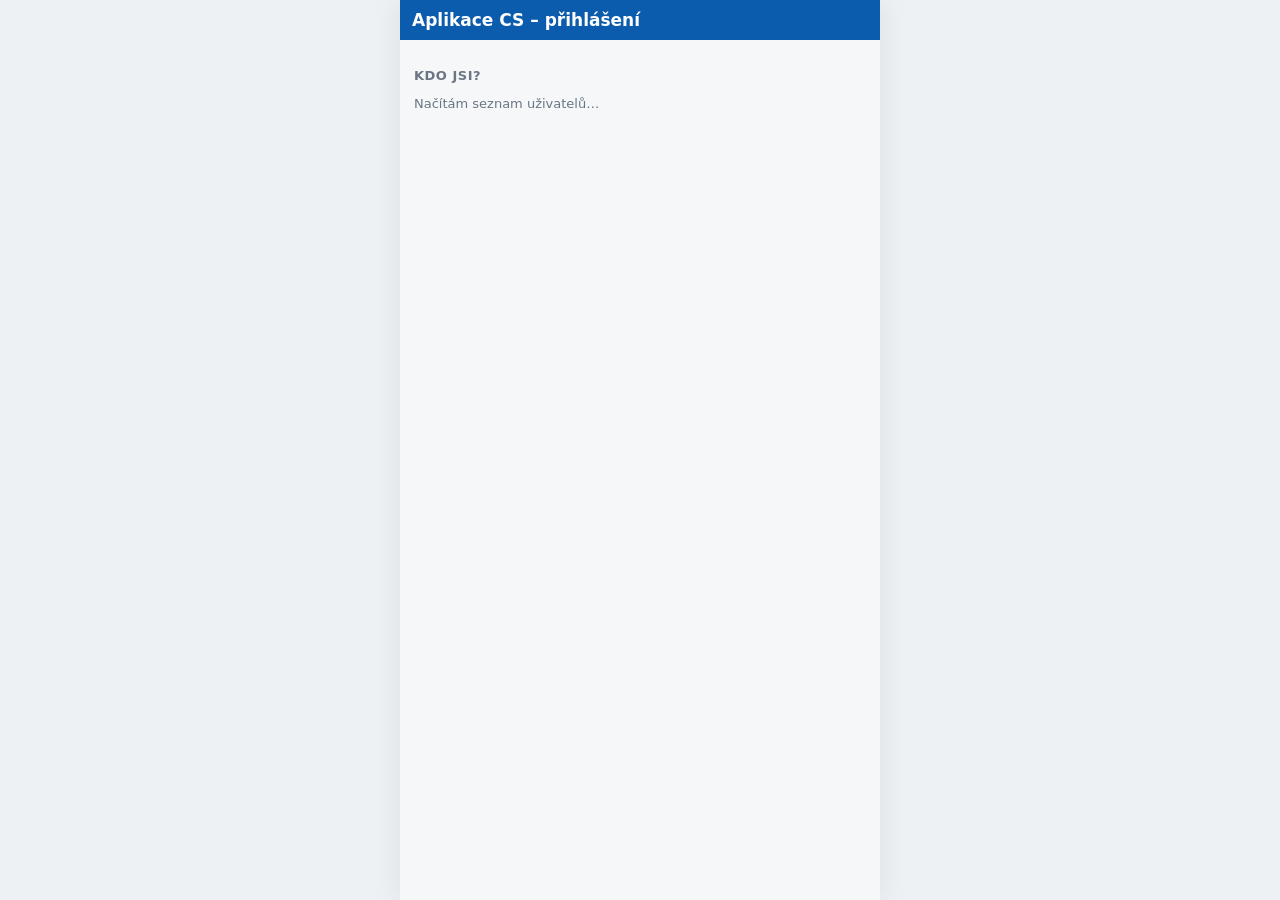
<file: web/index.html>
<!doctype html>
<html lang="cs">
<head>
<meta charset="utf-8">
<meta name="viewport" content="width=device-width, initial-scale=1, viewport-fit=cover">
<meta name="theme-color" content="#0b5cad">
<title>Aplikace CS</title>
<link rel="manifest" href="manifest.webmanifest">
<link rel="icon" type="image/png" href="ikony/ikona-192.png">
<link rel="apple-touch-icon" href="ikony/ikona-192.png">
<link rel="stylesheet" href="css/app.css">
<script type="module" src="js/app.js"></script>
</head>
<body>
<div id="app" class="app"><p class="nacitani">Načítám…</p></div>
<!-- Skenovací pole je jedno a trvalé – obrazovky ho jen zobrazují a mění popisek (skener zůstává navázaný na pole). -->
<div id="skener" class="skener" hidden>
  <div class="skener-stav"><span class="skener-text">Pole není aktivní – klepni sem</span></div>
  <label for="sken" class="skener-popisek"></label>
  <div class="scan-radek">
    <input id="sken" autocomplete="off" autocapitalize="off" autocorrect="off" spellcheck="false" enterkeyhint="go">
    <button type="button" class="scan-btn scan-ok" data-ok aria-label="Potvrdit napsaný kód">OK</button>
    <button type="button" class="scan-btn" data-klavesnice aria-label="Napsat kód ručně">⌨</button>
    <button type="button" class="scan-btn" data-kamera aria-label="Skenovat kamerou">📷</button>
  </div>
</div>
<div id="toast" class="toast" role="status" aria-live="polite"></div>
<noscript>Aplikace potřebuje zapnutý JavaScript.</noscript>
</body>
</html>
</file>
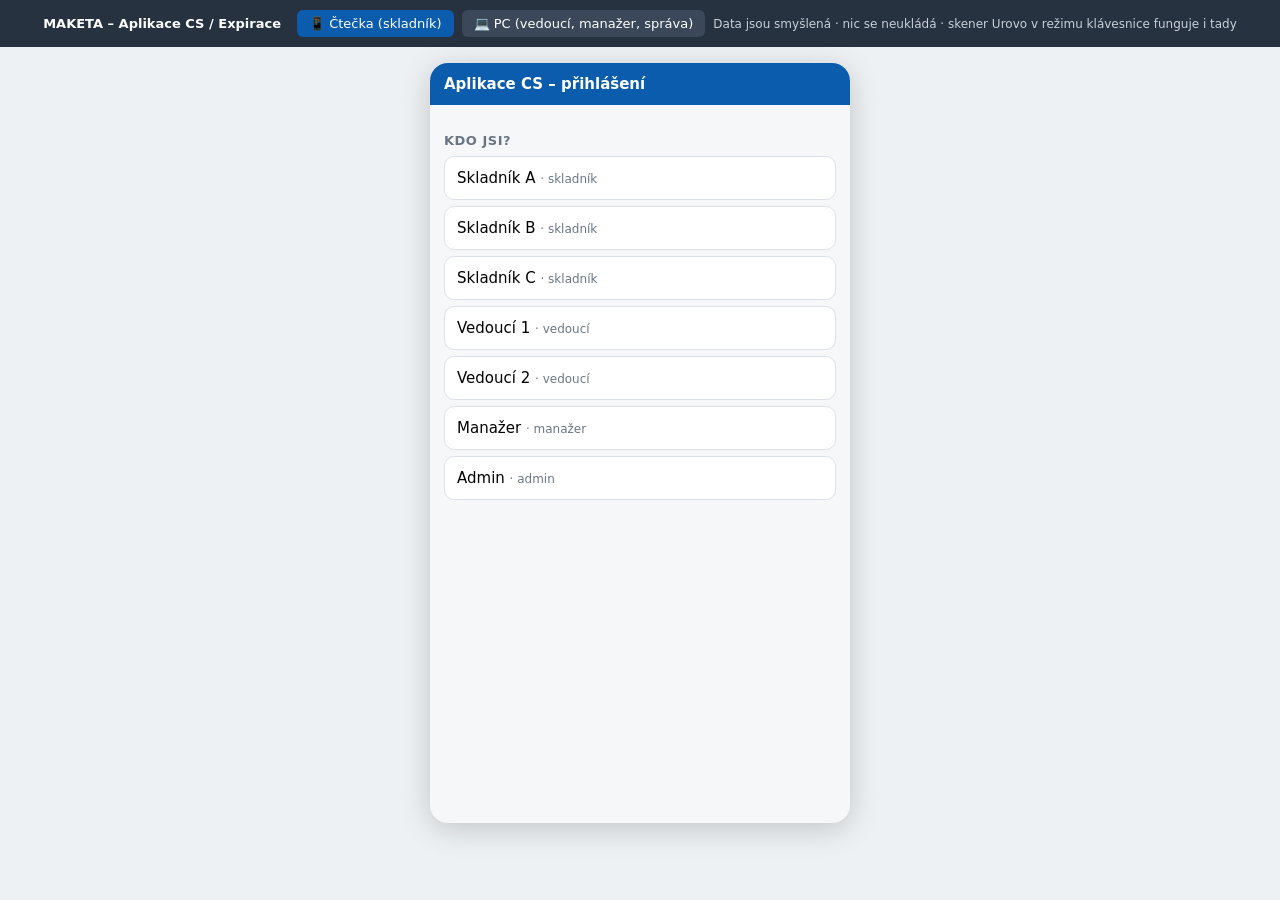
<file: docs/maketa.html>
<!doctype html>
<html lang="cs">
<head>
<meta charset="utf-8">
<meta name="viewport" content="width=device-width, initial-scale=1">
<title>Aplikace CS – maketa Expirace</title>
<style>
:root{--bg:#eef1f4;--card:#fff;--ink:#1d2430;--mut:#6b7684;--line:#dde2e8;--pri:#0b5cad;--pri2:#e6f0fa;
--red:#d63a3a;--redb:#fde8e8;--yel:#c98a00;--yelb:#fff4d6;--grn:#2e8b47;--grnb:#e3f4e8;--gry:#8a94a0;--gryb:#eceff2}
*{box-sizing:border-box}
body{margin:0;font-family:system-ui,-apple-system,"Segoe UI",Roboto,sans-serif;background:var(--bg);color:var(--ink);font-size:15px}
button{font:inherit;cursor:pointer}
input,select,textarea{font:inherit}
.topbar{display:flex;gap:8px;align-items:center;justify-content:center;flex-wrap:wrap;padding:10px 16px;background:#263240;color:#fff;font-size:13px}
.topbar b{margin-right:8px}
.topbar button{background:#3a4859;color:#fff;border:0;border-radius:6px;padding:6px 12px}
.topbar button.on{background:var(--pri)}
.note{font-size:12px;color:#c8d0da}
/* phone */
.phone{max-width:420px;margin:16px auto;background:#f6f7f9;border-radius:18px;box-shadow:0 6px 30px rgba(0,0,0,.18);overflow:hidden;min-height:760px;display:flex;flex-direction:column;position:relative}
@media (max-width:500px){.phone{margin:0;border-radius:0;box-shadow:none;min-height:100vh}}
.ph-head{background:var(--pri);color:#fff;padding:12px 14px;display:flex;align-items:center;gap:10px}
.ph-head .t{font-weight:600;flex:1}
.ph-head button{background:rgba(255,255,255,.15);border:0;color:#fff;border-radius:8px;padding:6px 10px}
.ph-body{padding:14px;flex:1;overflow:auto}
.seg{display:flex;background:#fff;border:1px solid var(--line);border-radius:10px;overflow:hidden;margin-bottom:14px}
.seg button{flex:1;border:0;background:none;padding:10px;font-weight:600;color:var(--mut)}
.seg button.on{background:var(--pri);color:#fff}
.tile{display:flex;align-items:center;gap:12px;background:#fff;border:1px solid var(--line);border-radius:14px;padding:16px;margin-bottom:10px;width:100%;text-align:left}
.tile .ic{font-size:26px;width:40px;text-align:center}
.tile .tt{font-weight:600;font-size:16px}
.tile .ss{color:var(--mut);font-size:13px}
.badge{display:inline-block;min-width:22px;padding:2px 8px;border-radius:12px;background:var(--red);color:#fff;font-size:12px;font-weight:700;margin-left:auto}
.btn{border:0;border-radius:10px;padding:12px 14px;font-weight:600;background:var(--pri);color:#fff}
.btn.sec{background:#fff;color:var(--pri);border:1px solid var(--pri)}
.btn.gry{background:var(--gryb);color:var(--ink)}
.btn.red{background:var(--red)}
.btn.grn{background:var(--grn)}
.btn.block{width:100%}
.row{display:flex;gap:8px}
.row>*{flex:1}
.scan{background:#fff;border:2px dashed var(--pri);border-radius:12px;padding:12px;margin-bottom:12px}
.scan label{font-size:12px;color:var(--mut);display:block;margin-bottom:4px}
.scan input{width:100%;padding:12px;border:1px solid var(--line);border-radius:8px;font-size:18px;letter-spacing:.5px}
.chips{display:flex;flex-wrap:wrap;gap:6px;margin-top:8px}
.chip{border:1px solid var(--line);background:#fff;border-radius:16px;padding:5px 10px;font-size:12px}
.chip.on{background:var(--pri);color:#fff;border-color:var(--pri)}
.loc{font-size:22px;font-weight:700;letter-spacing:.5px}
.rec{background:#fff;border:1px solid var(--line);border-left:6px solid var(--gry);border-radius:10px;padding:10px 12px;margin-bottom:8px}
.rec.r{border-left-color:var(--red)}.rec.y{border-left-color:var(--yel)}.rec.g{border-left-color:var(--grn)}.rec.x{border-left-color:#5a0000}
.rec .nm{font-weight:600}
.rec .mt{font-size:12px;color:var(--mut);margin-top:2px}
.rec .acts{display:flex;gap:6px;margin-top:8px}
.rec .acts button{flex:1;border:1px solid var(--line);background:#fff;border-radius:8px;padding:9px 4px;font-weight:600;font-size:14px}
.rec .acts .ok.sel{background:var(--grn);color:#fff;border-color:var(--grn)}
.rec .acts .no.sel{background:var(--red);color:#fff;border-color:var(--red)}
.rec .acts .ed.sel{background:var(--yel);color:#fff;border-color:var(--yel)}
.pill{display:inline-block;font-size:11px;font-weight:700;border-radius:10px;padding:2px 8px}
.pill.r{background:var(--redb);color:var(--red)}.pill.y{background:var(--yelb);color:var(--yel)}.pill.g{background:var(--grnb);color:var(--grn)}.pill.x{background:#5a0000;color:#fff}.pill.k{background:var(--gryb);color:var(--ink)}
.h{font-size:13px;font-weight:700;color:var(--mut);text-transform:uppercase;letter-spacing:.5px;margin:14px 0 8px}
.field{margin-bottom:10px}
.field label{display:block;font-size:12px;color:var(--mut);margin-bottom:4px}
.field input,.field select,.field textarea{width:100%;padding:10px;border:1px solid var(--line);border-radius:8px;background:#fff}
.big{font-size:26px!important;text-align:center;letter-spacing:3px}
.foot{padding:12px 14px;background:#fff;border-top:1px solid var(--line);display:flex;gap:8px}
.foot>*{flex:1}
.toast{position:fixed;left:50%;bottom:24px;transform:translateX(-50%);background:#1d2430;color:#fff;padding:10px 16px;border-radius:10px;font-size:14px;opacity:0;transition:.25s;pointer-events:none;z-index:99;max-width:90vw}
.toast.on{opacity:1}
.modal{position:absolute;inset:0;background:rgba(0,0,0,.45);display:flex;align-items:flex-end;z-index:50}
.modal .box{background:#fff;width:100%;border-radius:16px 16px 0 0;padding:16px}
.pinpad{display:grid;grid-template-columns:repeat(3,1fr);gap:8px;margin-top:10px}
.pinpad button{padding:16px;font-size:22px;border:1px solid var(--line);background:#fff;border-radius:10px}
.dots{display:flex;justify-content:center;gap:12px;margin:12px 0}
.dots span{width:14px;height:14px;border-radius:50%;border:2px solid var(--pri)}
.dots span.f{background:var(--pri)}
.users button{display:block;width:100%;text-align:left;padding:12px;border:1px solid var(--line);border-radius:10px;background:#fff;margin-bottom:6px}
.users button.on{border-color:var(--pri);background:var(--pri2)}
.task{background:#fff;border:1px solid var(--line);border-radius:10px;padding:12px;margin-bottom:8px}
.task.done{opacity:.55}
.prog{height:6px;background:var(--gryb);border-radius:4px;overflow:hidden;margin-top:8px}
.prog i{display:block;height:100%;background:var(--grn)}
/* PC */
.pc{display:flex;min-height:calc(100vh - 44px)}
.side{width:210px;background:#1f2a36;color:#cfd7e0;padding:14px 0;flex-shrink:0}
.side .lg{font-weight:700;color:#fff;padding:0 16px 14px}
.side button{display:block;width:100%;text-align:left;background:none;border:0;color:inherit;padding:10px 16px}
.side button.on{background:#2f3d4d;color:#fff;border-left:3px solid #5aa8ff}
.main{flex:1;padding:20px 24px;overflow:auto;min-width:0}
.main h1{font-size:20px;margin:0 0 4px}
.sub{color:var(--mut);font-size:13px;margin-bottom:16px}
.kpis{display:grid;grid-template-columns:repeat(auto-fit,minmax(150px,1fr));gap:10px;margin-bottom:16px}
.kpi{background:#fff;border:1px solid var(--line);border-radius:12px;padding:12px 14px}
.kpi .v{font-size:26px;font-weight:700}
.kpi .l{font-size:12px;color:var(--mut)}
.panel{background:#fff;border:1px solid var(--line);border-radius:12px;padding:14px 16px;margin-bottom:14px}
.panel h2{font-size:15px;margin:0 0 10px}
.grid2{display:grid;grid-template-columns:1fr 1fr;gap:14px}
@media (max-width:900px){.grid2{grid-template-columns:1fr}.side{width:150px}}
table{border-collapse:collapse;width:100%;font-size:13px}
th,td{padding:7px 8px;border-bottom:1px solid var(--line);text-align:left;white-space:nowrap}
th{color:var(--mut);font-weight:600;font-size:12px;background:#fafbfc}
.tblw{overflow-x:auto}
.heat{display:grid;gap:3px}
.heat .c{height:22px;border-radius:3px;font-size:9px;color:#fff;display:flex;align-items:center;justify-content:center}
.lgd{display:flex;gap:12px;font-size:12px;color:var(--mut);margin-top:8px;flex-wrap:wrap}
.lgd i{display:inline-block;width:12px;height:12px;border-radius:3px;margin-right:4px;vertical-align:-2px}
.tabs{display:flex;gap:6px;margin-bottom:12px;flex-wrap:wrap}
.hint{font-size:12px;color:var(--mut)}
</style>
</head>
<body>
<div class="topbar">
  <b>MAKETA – Aplikace CS / Expirace</b>
  <button id="mPhone" class="on" onclick="setMode('phone')">📱 Čtečka (skladník)</button>
  <button id="mPc" onclick="setMode('pc')">💻 PC (vedoucí, manažer, správa)</button>
  <span class="note">Data jsou smyšlená · nic se neukládá · skener Urovo v režimu klávesnice funguje i tady</span>
</div>
<div id="app"></div>
<div class="toast" id="toast"></div>

<script>
/* ============ DATA (smyšlená) ============ */
const TODAY = new Date(2026,9,29);
const PODNIKY = {S:{nazev:'Stachema',red:180,yel:360,cil:60}, D:{nazev:'Stavebniny DEK',red:90,yel:180,cil:null}};
const USERS = [
  {jm:'Skladník A',role:'skladník'},{jm:'Skladník B',role:'skladník'},{jm:'Skladník C',role:'skladník'},
  {jm:'Vedoucí 1',role:'vedoucí'},{jm:'Vedoucí 2',role:'vedoucí'},{jm:'Manažer',role:'manažer'},{jm:'Admin',role:'admin'}];
const ITEMS = {
 S:[{ean:'8595039311248',cp:'5151016460',n:'Lignofix EMAIL – oranžová 4,5 l'},
    {ean:'8590738424060',cp:'5151015830',n:'EXIN WASH&CLEAN, báze C, 6 kg'},
    {ean:'8594024090939',cp:'1111011290',n:'Nestékavý tmel Eprosin T 30, set 415 g'},
    {ean:'8594024090502',cp:'1143020220',n:'NX500 Vrchní nátěr, bílá, set 535 g'},
    {ean:'8590738400011',cp:'5151019750',n:'LN400 IMPRANAL PROFI dub, 5 l'},
    {ean:'8590738400028',cp:'5151017700',n:'FO800 Silikonová omítka, báze C, 2 mm, 25 kg'}],
 D:[{ean:'8594000111223',cp:'2210004410',n:'Penetrace hloubková 5 l'},
    {ean:'8594000111230',cp:'2210004420',n:'Lepidlo na obklady flexibilní 25 kg'},
    {ean:'8594000111247',cp:'2210004430',n:'Silikon sanitární bílý 310 ml'},
    {ean:'8594000111254',cp:'2210004440',n:'PU pěna montážní 750 ml'},
    {ean:'8594000111261',cp:'2210004450',n:'Hydroizolační stěrka 5 kg'}]};
const LOKACE = {S:['H2-P-37-1','H2-P-42-1','H2-P-45-1','H2-J-07-1','H2-J-07-2','H2-J-08-1'],
                D:['H1-A-12-2','H1-A-13-1','H1-B-04-3','P-03-14-1','P-03-15-2','P-05-02-1']};
let RID=100;
let RECS = [
 {id:1,p:'S',lok:'H2-P-37-1',ean:'8595039311248',exp:'11/28',ks:12,stav:'Na lokaci',over:'2026-10-01',kdo:'Skladník A'},
 {id:2,p:'S',lok:'H2-P-37-1',ean:'8595039311248',exp:'03/27',ks:4,stav:'Na lokaci',over:'2026-10-01',kdo:'Skladník A'},
 {id:3,p:'S',lok:'H2-P-37-1',ean:'8590738424060',exp:'01/27',ks:null,stav:'Na lokaci',over:'2026-09-12',kdo:'Skladník B'},
 {id:4,p:'S',lok:'H2-P-42-1',ean:'8590738400011',exp:'12/26',ks:3,stav:'Na lokaci',over:'2026-08-20',kdo:'Skladník A'},
 {id:5,p:'S',lok:'H2-P-45-1',ean:'8590738424060',exp:'01/29',ks:20,stav:'Na lokaci',over:'2026-07-03',kdo:'Skladník A'},
 {id:6,p:'S',lok:'H2-J-07-1',ean:'8590738400028',exp:'09/26',ks:2,stav:'Na lokaci',over:'2026-06-30',kdo:'Skladník B'},
 {id:7,p:'S',lok:'H2-J-07-2',ean:'8594024090502',exp:'06/27',ks:8,stav:'Na lokaci',over:'2026-10-20',kdo:'Skladník C'},
 {id:8,p:'S',lok:'H2-J-08-1',ean:'8590738400011',exp:'05/27',ks:6,stav:'Na lokaci',over:'2026-10-22',kdo:'Skladník A'},
 {id:9,p:'D',lok:'H1-A-12-2',ean:'8594000111223',exp:'01/27',ks:30,stav:'Na lokaci',over:'2026-10-15',kdo:'Skladník B'},
 {id:10,p:'D',lok:'H1-A-12-2',ean:'8594000111223',exp:'08/27',ks:40,stav:'Na lokaci',over:'2026-10-15',kdo:'Skladník B'},
 {id:11,p:'D',lok:'P-03-14-1',ean:'8594000111247',exp:'02/27',ks:48,stav:'Na lokaci',over:'2026-09-02',kdo:'Skladník C'},
 {id:12,p:'D',lok:'P-03-15-2',ean:'8594000111254',exp:'11/26',ks:12,stav:'Na lokaci',over:'2026-08-11',kdo:'Skladník C'},
 {id:13,p:'D',lok:'H1-B-04-3',ean:'8594000111261',exp:'10/26',ks:5,stav:'Na lokaci',over:'2026-07-19',kdo:'Skladník B'},
 {id:14,p:'D',lok:'H1-A-13-1',ean:'8594000111230',exp:'03/27',ks:25,stav:'Na lokaci',over:'2026-10-27',kdo:'Skladník A'}];
let TASKS = [
 {id:1,p:'S',typ:'ruční',od:'Vedoucí 1',komu:'Skladník A',txt:'Zkontroluj řadu H2-P (37–45)',lok:['H2-P-37-1','H2-P-42-1','H2-P-45-1'],done:[],term:'31. 10.'},
 {id:2,p:'S',typ:'plánovač',od:'Plánovač',komu:'kdokoliv',txt:'Červené pásmo – ověřit, že zboží je na lokaci',lok:['H2-J-07-1'],done:[],term:'dnes'},
 {id:3,p:'D',typ:'plánovač',od:'Plánovač',komu:'kdokoliv',txt:'Lokace nekontrolované déle než 60 dní',lok:['H1-B-04-3','P-03-15-2'],done:[],term:'tento týden'},
 {id:4,p:'D',typ:'ruční',od:'Vedoucí 2',komu:'Skladník A',txt:'Ověř penetraci – dvě expirace na jedné lokaci (FEFO)',lok:['H1-A-12-2'],done:[],term:'30. 10.'}];
let COUNT_TODAY = new Set(); // lokace započtené dnes přihlášenému

/* ============ POMOCNÉ ============ */
const $=s=>document.querySelector(s);
const item=(p,ean)=>ITEMS[p].find(i=>i.ean===ean);
function daysLeft(exp){const [m,r]=exp.split('/').map(Number);const end=new Date(2000+r,m,0);return Math.round((end-TODAY)/864e5);}
function band(p,exp){const d=daysLeft(exp),P=PODNIKY[p];if(d<0)return'x';if(d<=P.red)return'r';if(d<=P.yel)return'y';return'g';}
const BANDTXT={x:'Expirováno',r:'Expiruje brzy',y:'Pozor',g:'OK'};
function pill(p,exp){const b=band(p,exp);return `<span class="pill ${b}">${BANDTXT[b]} · ${daysLeft(exp)} d</span>`;}
function fmtD(s){const d=new Date(s);return d.getDate()+'. '+(d.getMonth()+1)+'.';}
function daysAgo(s){return Math.round((TODAY-new Date(s))/864e5);}
function toast(t){const el=$('#toast');el.textContent=t;el.classList.add('on');clearTimeout(el._t);el._t=setTimeout(()=>el.classList.remove('on'),2400);}
const isLoc=c=>/^[HP]\d?-/.test(c.toUpperCase());

/* ============ STAV ============ */
let mode='phone';
let S={screen:'login',user:null,pin:'',podnik:'S',lok:null,marks:{},taskId:null,filter:'r',newEan:null,editId:null,modal:null};
let PC={view:'prehled',podnik:'S'};
function setMode(m){mode=m;$('#mPhone').classList.toggle('on',m==='phone');$('#mPc').classList.toggle('on',m==='pc');render();}
function go(scr,extra){Object.assign(S,{screen:scr,modal:null},extra||{});render();}

/* ============ RENDER ČTEČKA ============ */
function render(){ if(mode==='pc')return renderPC(); $('#app').innerHTML=`<div class="phone">${phone()}</div>`; afterRender(); }
function head(t,back){return `<div class="ph-head">${back?`<button onclick="${back}">←</button>`:''}<div class="t">${t}</div>${S.user?`<button onclick="logout()">${S.user} ⎋</button>`:''}</div>`;}
function phone(){
 switch(S.screen){
 case 'login': return loginScr();
 case 'home': return homeScr();
 case 'scanLoc': return scanLocScr();
 case 'loc': return locScr();
 case 'add': return addScr();
 case 'edit': return editScr();
 case 'tasks': return tasksScr();
 case 'soon': return soonScr();
 }}
function loginScr(){
 return head('Aplikace CS – přihlášení')+`<div class="ph-body">
 <div class="h">Kdo jsi?</div>
 <div class="users">${USERS.map(u=>`<button class="${S.pickUser===u.jm?'on':''}" onclick="S.pickUser='${u.jm}';S.pin='';render()">${u.jm} <span class="hint">· ${u.role}</span></button>`).join('')}</div>
 ${S.pickUser?`<div class="h">PIN</div><div class="dots">${[0,1,2,3].map(i=>`<span class="${i<S.pin.length?'f':''}"></span>`).join('')}</div>
 <div class="pinpad">${[1,2,3,4,5,6,7,8,9,'⌫',0,'OK'].map(k=>`<button onclick="pinKey('${k}')">${k}</button>`).join('')}</div>
 <p class="hint">Maketa: platí jakýkoliv 4místný PIN. Přihlášení vydrží do konce směny.</p>`:''}
 </div>`;}
function pinKey(k){if(k==='⌫')S.pin=S.pin.slice(0,-1);else if(k==='OK'){if(S.pin.length===4){S.user=S.pickUser;go('home');return;}}else if(S.pin.length<4)S.pin+=k;
 if(S.pin.length===4&&k!=='OK'){S.user=S.pickUser;go('home');return;}render();}
function logout(){S.user=null;S.pickUser=null;S.pin='';go('login');}
function podSeg(){return `<div class="seg">${Object.keys(PODNIKY).map(k=>`<button class="${S.podnik===k?'on':''}" onclick="S.podnik='${k}';render()">${PODNIKY[k].nazev}</button>`).join('')}</div>`;}
function myTasks(){return TASKS.filter(t=>t.p===S.podnik&&(t.komu===S.user||t.komu==='kdokoliv')&&t.done.length<t.lok.length);}
function homeScr(){
 const soon=RECS.filter(r=>r.p===S.podnik&&r.stav==='Na lokaci'&&['r','x'].includes(band(r.p,r.exp))).length;
 return head('Expirace')+`<div class="ph-body">${podSeg()}
 <button class="tile" onclick="go('scanLoc',{taskId:null})"><span class="ic">📷</span><div><div class="tt">Kontrola lokace</div><div class="ss">Naskenuj lokaci a ověř zboží</div></div></button>
 <button class="tile" onclick="go('tasks')"><span class="ic">📋</span><div><div class="tt">Moje úkoly</div><div class="ss">Od vedoucích a z plánovače</div></div><span class="badge">${myTasks().length}</span></button>
 <button class="tile" onclick="go('soon')"><span class="ic">⏳</span><div><div class="tt">Blíží se expirace</div><div class="ss">Seřazeno podle data, pro obchůzku</div></div><span class="badge">${soon}</span></button>
 <div class="h">Dnes</div>
 <div class="task">Zkontrolované lokace dnes: <b>${COUNT_TODAY.size}</b>${PODNIKY[S.podnik].cil?` · cíl týdne ${PODNIKY[S.podnik].cil}`:''}
 <div class="hint">Tatáž lokace se za den počítá jen jednou.</div></div>
 <div class="h">Prvky v PC verzi</div><p class="hint">Přehledy, zadávání úkolů, záznamy a správa – přepni nahoře na „PC“.</p>
 </div>`;}
function scanBox(label,ph,codes,handler){
 return `<div class="scan"><label>${label}</label>
 <input id="scanIn" placeholder="${ph}" autocomplete="off" onkeydown="if(event.key==='Enter'){${handler}(this.value.trim());}">
 <div class="chips"><span class="hint" style="width:100%">Simulace skenu (v maketě):</span>${codes.map(c=>`<button class="chip" onclick="${handler}('${c}')">${c}</button>`).join('')}</div></div>`;}
function scanLocScr(){
 const t=S.taskId?TASKS.find(x=>x.id===S.taskId):null;
 const codes=t?t.lok.filter(l=>!t.done.includes(l)):LOKACE[S.podnik];
 return head('Kontrola – '+PODNIKY[S.podnik].nazev,"go('home')")+`<div class="ph-body">
 ${t?`<div class="task"><b>Úkol:</b> ${t.txt}<div class="prog"><i style="width:${100*t.done.length/t.lok.length}%"></i></div><div class="hint">${t.done.length} z ${t.lok.length} lokací</div></div>`:''}
 ${scanBox('1) Naskenuj štítek lokace','např. H2-P-37-1',codes,'onLoc')}
 <p class="hint">Hardwarový skener „napíše“ kód do pole a odešle Enter. Kamera: tlačítko 📷 vedle pole (v ostré verzi).</p></div>`;}
function onLoc(c){c=c.toUpperCase();if(!c)return;if(!isLoc(c)){toast('Tohle není lokace – naskenuj štítek lokace');return;}
 if(!LOKACE[S.podnik].includes(c)){LOKACE[S.podnik].push(c);toast('Nová lokace – uložena s příznakem k ověření');}
 S.marks={};go('loc',{lok:c});}
function locRecs(){return RECS.filter(r=>r.p===S.podnik&&r.lok===S.lok&&r.stav==='Na lokaci');}
function locScr(){
 const rs=locRecs();
 return head('Lokace',"go('scanLoc')")+`<div class="ph-body" style="position:relative">
 <div class="loc">${S.lok}</div><div class="hint">${PODNIKY[S.podnik].nazev} · evidováno ${rs.length} ${rs.length===1?'záznam':'záznamy'}</div>
 <div class="h">Co tu evidujeme – rozhodni u každého řádku</div>
 ${rs.length?rs.map(r=>{const it=item(r.p,r.ean)||{n:'⚠ Neznámá položka',cp:r.cp||'?'};const m=S.marks[r.id];
 return `<div class="rec ${band(r.p,r.exp)}"><div class="nm">${it.n}</div>
 <div class="mt">Exp. <b>${r.exp}</b> · ${pill(r.p,r.exp)} · ${r.ks?r.ks+' ks':'ks neuvedeno'} · ověřeno ${fmtD(r.over)} (${r.kdo})${r.kdopl?' · <span class="pill k">k doplnění</span>':''}</div>
 ${r.pozn?`<div class="mt">📝 ${r.pozn}</div>`:''}
 <div class="acts"><button class="ok ${m==='ok'?'sel':''}" onclick="mark(${r.id},'ok')">✓ Je tu</button>
 <button class="no ${m==='no'?'sel':''}" onclick="mark(${r.id},'no')">✗ Není tu</button>
 <button class="ed ${m==='ed'?'sel':''}" onclick="go('edit',{editId:${r.id}})">✎ Upravit</button></div></div>`}).join('')
 :`<p class="hint">Na lokaci zatím nic neevidujeme.</p>`}
 <div class="h">Našel jsi tu další zboží?</div>
 ${scanBox('2) Naskenuj EAN nového zboží','EAN',ITEMS[S.podnik].slice(0,3).map(i=>i.ean).concat(['8590000999999']),'onEan')}
 <p class="hint">8590000999999 = neznámý EAN (ukázka ručního zadání čísla položky).</p>
 </div>
 <div class="foot"><button class="btn gry" onclick="emptyLoc()">Bez expiračního zboží</button><button class="btn grn" onclick="finishLoc()">✔ Lokace hotová</button></div>
 ${S.modal==='untouched'?`<div class="modal"><div class="box"><b>Neoznačené řádky: ${rs.filter(r=>!S.marks[r.id]).length}</b>
 <p class="hint">U každého řádku je potřeba rozhodnout. Můžeš zbytek potvrdit najednou.</p>
 <div class="row"><button class="btn sec" onclick="S.modal=null;render()">Zpět</button><button class="btn grn" onclick="allRestOk()">Vše ostatní je tu</button></div></div></div>`:''}`;}
function mark(id,v){S.marks[id]=S.marks[id]===v?undefined:v;render();}
function allRestOk(){locRecs().forEach(r=>{if(!S.marks[r.id])S.marks[r.id]='ok';});S.modal=null;finishLoc();}
function finishLoc(){const rs=locRecs();if(rs.some(r=>!S.marks[r.id])){S.modal='untouched';render();return;}
 let ok=0,no=0;rs.forEach(r=>{if(S.marks[r.id]==='no'){r.stav='Není na lokaci';no++;}else{r.over='2026-10-29';r.kdo=S.user;ok++;}});
 countLoc();toast(`Uloženo: ${ok}× je tu, ${no}× není tu. Lokace započtena (dnes ${COUNT_TODAY.size}).`);afterLocDone();}
function emptyLoc(){const rs=locRecs();if(rs.length&&!confirmEmpty)return askEmpty();rs.forEach(r=>r.stav='Není na lokaci');countLoc();toast(`Lokace bez expiračního zboží – započtena (dnes ${COUNT_TODAY.size}).`);confirmEmpty=false;afterLocDone();}
let confirmEmpty=false;function askEmpty(){toast('Na lokaci jsou evidované záznamy – ťukni znovu pro potvrzení, že tu nic není.');confirmEmpty=true;}
function countLoc(){const before=COUNT_TODAY.size;COUNT_TODAY.add(S.lok);if(COUNT_TODAY.size===before)setTimeout(()=>toast('Lokace už byla dnes započtena – počítá se jen 1×'),2500);}
function afterLocDone(){const t=S.taskId?TASKS.find(x=>x.id===S.taskId):null;if(t&&t.lok.includes(S.lok)&&!t.done.includes(S.lok))t.done.push(S.lok);
 TASKS.forEach(x=>{if(x.p===S.podnik&&x.lok.includes(S.lok)&&!x.done.includes(S.lok))x.done.push(S.lok);});
 if(t&&t.done.length===t.lok.length){setTimeout(()=>toast('Úkol splněn ✔'),2600);go('tasks');}else go('scanLoc');}
function onEan(c){if(!c)return;if(isLoc(c)){toast('Naskenoval jsi lokaci – zboží se skenuje EAN kódem');return;}S.newEan=c;go('add');}
function expInput(id){return `<input id="${id}" class="big" inputmode="numeric" placeholder="MM/RR" maxlength="5" oninput="fmtExp(this)">`;}
function fmtExp(el){let v=el.value.replace(/\D/g,'').slice(0,4);if(v.length>2)v=v.slice(0,2)+'/'+v.slice(2);el.value=v;}
function validExp(v){if(!/^\d\d\/\d\d$/.test(v))return false;const m=+v.slice(0,2);return m>=1&&m<=12;}
function addScr(){
 const it=item(S.podnik,S.newEan);
 return head('Nové zboží na '+S.lok,"go('loc')")+`<div class="ph-body">
 ${it?`<div class="task"><b>${it.n}</b><div class="hint">EAN ${S.newEan} · č. pol. ${it.cp}</div></div>`
 :`<div class="task" style="border-color:var(--yel)"><b>⚠ Neznámý EAN ${S.newEan}</b><div class="hint">Zadej číslo položky z etikety. Záznam se uloží s příznakem „k doplnění“, číselník doplní správce.</div></div>
 <div class="field"><label>Číslo položky</label><input id="cpIn" inputmode="numeric"></div>`}
 <div class="field"><label>Expirace (měsíc/rok)</label>${expInput('expIn')}</div>
 <div class="field"><label>Počet kusů (nepovinné)</label><input id="ksIn" inputmode="numeric"></div>
 <div class="field"><label>Poznámka (nepovinné)</label><input id="pzIn"></div>
 <button class="btn sec block" onclick="toast('V ostré verzi se otevře fotoaparát')">📷 Přidat fotku (nepovinné)</button>
 </div><div class="foot"><button class="btn gry" onclick="go('loc')">Zrušit</button><button class="btn" onclick="saveNew()">Uložit</button></div>`;}
function saveNew(){const exp=$('#expIn').value;if(!validExp(exp)){toast('Zadej expiraci ve tvaru MM/RR');return;}
 const it=item(S.podnik,S.newEan);let cp=it?it.cp:($('#cpIn').value||'?');
 if(RECS.some(r=>r.p===S.podnik&&r.lok===S.lok&&r.ean===S.newEan&&r.exp===exp&&r.stav==='Na lokaci')){toast('Tento záznam (lokace + EAN + expirace) už existuje – označ ho ✓');go('loc');return;}
 const id=++RID;RECS.push({id,p:S.podnik,lok:S.lok,ean:S.newEan,cp,exp,ks:+$('#ksIn').value||null,stav:'Na lokaci',over:'2026-10-29',kdo:S.user,pozn:$('#pzIn').value,kdopl:!it});
 if(!it)ITEMS[S.podnik].push({ean:S.newEan,cp,n:'(k doplnění) položka '+cp});
 S.marks[id]='ok';toast('Přidáno a rovnou označeno ✓');go('loc');}
function editScr(){const r=RECS.find(x=>x.id===S.editId);const it=item(r.p,r.ean)||{n:'?'};
 return head('Upravit záznam',"go('loc')")+`<div class="ph-body">
 <div class="task"><b>${it.n}</b><div class="hint">${r.lok} · EAN ${r.ean}</div></div>
 <div class="field"><label>Expirace (oprava překlepu)</label>${expInput('expIn')}</div>
 <div class="field"><label>Počet kusů</label><input id="ksIn" inputmode="numeric" value="${r.ks||''}"></div>
 <div class="field"><label>Poznámka</label><input id="pzIn" value="${r.pozn||''}"></div>
 <div class="field"><label>Stav</label><select id="stIn"><option>Na lokaci</option><option>Vydáno</option><option>Zlikvidováno</option></select></div>
 <button class="btn sec block" onclick="toast('V ostré verzi se otevře fotoaparát')">📷 Přidat fotku</button>
 <p class="hint">Každá změna se ukládá se stopou kdo / kdy / co.</p>
 </div><div class="foot"><button class="btn gry" onclick="go('loc')">Zrušit</button><button class="btn" onclick="saveEdit()">Uložit</button></div>`;}
function saveEdit(){const r=RECS.find(x=>x.id===S.editId);const e=$('#expIn').value;if(e&&!validExp(e)){toast('Expirace ve tvaru MM/RR');return;}
 if(e)r.exp=e;r.ks=+$('#ksIn').value||null;r.pozn=$('#pzIn').value;const st=$('#stIn').value;
 if(st!=='Na lokaci'){r.stav=st;delete S.marks[r.id];toast('Označeno: '+st);}else{r.over='2026-10-29';r.kdo=S.user;S.marks[r.id]='ed';toast('Upraveno a ověřeno');}go('loc');}
function tasksScr(){const ts=TASKS.filter(t=>t.p===S.podnik&&(t.komu===S.user||t.komu==='kdokoliv'));
 return head('Moje úkoly',"go('home')")+`<div class="ph-body">${podSeg()}
 ${ts.length?ts.map(t=>{const d=t.done.length===t.lok.length;return `<div class="task ${d?'done':''}">
 <div style="display:flex;justify-content:space-between;gap:8px"><b>${t.txt}</b><span class="pill ${t.typ==='plánovač'?'k':'y'}">${t.typ}</span></div>
 <div class="hint">Zadal: ${t.od} · pro: ${t.komu} · termín ${t.term}</div>
 <div class="hint">Lokace (podle trasy): ${t.lok.slice().sort().map(l=>t.done.includes(l)?'<s>'+l+'</s>':'<b>'+l+'</b>').join(', ')}</div>
 <div class="prog"><i style="width:${100*t.done.length/t.lok.length}%"></i></div>
 ${d?'<div class="hint">✔ Splněno</div>':`<button class="btn block" style="margin-top:8px" onclick="go('scanLoc',{taskId:${t.id}})">Začít / pokračovat</button>`}</div>`}).join('')
 :'<p class="hint">Žádné úkoly.</p>'}</div>`;}
function soonScr(){
 const f=S.filter;let rs=RECS.filter(r=>r.p===S.podnik&&r.stav==='Na lokaci');
 if(f!=='all')rs=rs.filter(r=>f==='r'?['r','x'].includes(band(r.p,r.exp)):band(r.p,r.exp)===f);
 rs.sort((a,b)=>daysLeft(a.exp)-daysLeft(b.exp));
 return head('Blíží se expirace',"go('home')")+`<div class="ph-body">${podSeg()}
 <div class="chips" style="margin-bottom:10px">${[['r','Červené + expirované'],['y','Žluté'],['all','Vše']].map(([k,l])=>`<button class="chip ${f===k?'on':''}" onclick="S.filter='${k}';render()">${l}</button>`).join('')}</div>
 <div class="hint" style="margin-bottom:8px">Pásma ${PODNIKY[S.podnik].nazev}: červená ≤ ${PODNIKY[S.podnik].red} dní, žlutá ≤ ${PODNIKY[S.podnik].yel} dní.</div>
 ${rs.map(r=>{const it=item(r.p,r.ean)||{n:'?'};return `<div class="rec ${band(r.p,r.exp)}"><div class="nm">${it.n}</div>
 <div class="mt"><b>${r.lok}</b> · exp. <b>${r.exp}</b> · ${pill(r.p,r.exp)} · ověřeno před ${daysAgo(r.over)} dny</div>
 <div class="acts"><button onclick="S.marks={};go('loc',{lok:'${r.lok}',taskId:null})">➜ Na lokaci</button>
 <button onclick="setStav(${r.id},'Vydáno')">Vydáno</button><button onclick="setStav(${r.id},'Zlikvidováno')">Zlikvidováno</button></div></div>`}).join('')||'<p class="hint">Nic.</p>'}
 </div>`;}
function setStav(id,st){const r=RECS.find(x=>x.id===id);r.stav=st;toast(st+' – uloženo ('+S.user+')');render();}
function afterRender(){const i=$('#scanIn');if(i)i.focus();}

/* ============ PC ============ */
function renderPC(){
 const v=PC.view;
 $('#app').innerHTML=`<div class="pc"><div class="side"><div class="lg">Aplikace CS<br><span class="hint" style="color:#9fb0c2">Expirace</span></div>
 ${[['prehled','📊 Přehled'],['ukoly','📋 Úkoly'],['zaznamy','🗂 Záznamy'],['sprava','⚙ Správa (admin)']].map(([k,l])=>`<button class="${v===k?'on':''}" onclick="PC.view='${k}';render()">${l}</button>`).join('')}
 <div style="padding:16px" class="hint">Přihlášen: Admin (admin)<br>Vedoucí a manažer vidí totéž kromě Správy.</div></div>
 <div class="main"><div class="tabs">${Object.keys(PODNIKY).map(k=>`<button class="chip ${PC.podnik===k?'on':''}" onclick="PC.podnik='${k}';render()">${PODNIKY[k].nazev}</button>`).join('')}</div>
 ${({prehled:pcPrehled,ukoly:pcUkoly,zaznamy:pcZaznamy,sprava:pcSprava})[v]()}</div></div>`;}
function pcPrehled(){
 const p=PC.podnik,rs=RECS.filter(r=>r.p===p&&r.stav==='Na lokaci');
 const red=rs.filter(r=>band(p,r.exp)==='r').length,exp=rs.filter(r=>band(p,r.exp)==='x').length,yel=rs.filter(r=>band(p,r.exp)==='y').length;
 const kdopl=RECS.filter(r=>r.p===p&&r.kdopl).length;
 // heatmapa – smyšlené řady
 const rows=p==='S'?['H2-H','H2-J','H2-K','H2-P','H2-R']:['H1-A','H1-B','H1-C','P-03','P-05'];
 const col=d=>d==null?'#c9d0d8':d<=30?'#2e8b47':d<=60?'#8bc34a':d<=90?'#e0a800':'#d63a3a';
 let seed=p==='S'?7:3;const rnd=()=>{seed=(seed*9301+49297)%233280;return seed/233280;};
 const heat=rows.map(rw=>`<div style="display:flex;align-items:center;gap:6px;margin-bottom:3px"><div style="width:48px;font-size:12px;font-weight:600">${rw}</div>
 <div class="heat" style="grid-template-columns:repeat(24,1fr);flex:1">${Array.from({length:24},(_,i)=>{const x=rnd();const d=x<.12?null:Math.round(x*140);return `<div class="c" title="${rw}-${String(i+1).padStart(2,'0')}: ${d==null?'nikdy':'před '+d+' dny'}" style="background:${col(d)}"></div>`}).join('')}</div></div>`).join('');
 const lidi=['Skladník A','Skladník B','Skladník C'],tydny=['T41','T42','T43','T44'];
 const cil=PODNIKY[p].cil;
 // FEFO
 const fefo=[];const byItem={};rs.forEach(r=>{(byItem[r.ean]=byItem[r.ean]||[]).push(r);});
 Object.values(byItem).forEach(a=>{if(a.length>1){a.sort((x,y)=>daysLeft(x.exp)-daysLeft(y.exp));fefo.push(a);}});
 return `<h1>Přehled – ${PODNIKY[p].nazev}</h1><div class="sub">Stav k 29. 10. 2026 · pásma: červená ≤ ${PODNIKY[p].red} d, žlutá ≤ ${PODNIKY[p].yel} d · poslední import stavu lokací 27. 10.</div>
 <div class="kpis">
 <div class="kpi"><div class="v">68 %</div><div class="l">Pokrytí lokací za 30 dní</div></div>
 <div class="kpi"><div class="v">91 %</div><div class="l">Pokrytí lokací za 90 dní</div></div>
 <div class="kpi"><div class="v">${p==='S'?47:23}</div><div class="l">Kontrol (lokací) tento týden${cil?' · cíl '+cil:''}</div></div>
 <div class="kpi"><div class="v" style="color:var(--red)">${red}</div><div class="l">Záznamů v červeném pásmu</div></div>
 <div class="kpi"><div class="v" style="color:#5a0000">${exp}</div><div class="l">Expirováno a stále na skladě</div></div>
 <div class="kpi"><div class="v">${p==='S'?14:9}</div><div class="l">Zboží na skladě bez kontroly (z importu ERP)</div></div>
 <div class="kpi"><div class="v">${kdopl}</div><div class="l">Položek „k doplnění“</div></div></div>
 <div class="panel"><h2>Mapa pokrytí – kdy byla lokace naposledy zkontrolovaná</h2>${heat}
 <div class="lgd"><span><i style="background:#2e8b47"></i>≤ 30 dní</span><span><i style="background:#8bc34a"></i>31–60</span><span><i style="background:#e0a800"></i>61–90</span><span><i style="background:#d63a3a"></i>> 90</span><span><i style="background:#c9d0d8"></i>nikdy</span><span>· najetím myši detail lokace</span></div></div>
 <div class="grid2">
 <div class="panel"><h2>Kontroly po lidech a týdnech (lokace, max 1× denně)</h2><div class="tblw"><table><tr><th>Pracovník</th>${tydny.map(t=>`<th>${t}</th>`).join('')}</tr>
 ${lidi.map((l,i)=>`<tr><td>${l}</td>${tydny.map((t,j)=>{const v=[[22,30,18,25],[12,9,20,14],[5,11,8,8]][i][j];return `<td>${v}</td>`}).join('')}</tr>`).join('')}
 <tr><th>Celkem</th>${tydny.map((t,j)=>{const v=[39,50,46,47][j];return `<th style="color:${cil&&v<cil?'var(--red)':'var(--grn)'}">${v}${cil?' / '+cil:''}</th>`}).join('')}</tr></table></div>
 <div class="hint">Podklad pro prémie (export do Excelu).</div></div>
 <div class="panel"><h2>Zboží podle pásem</h2><table><tr><th>Pásmo</th><th>Záznamů</th></tr>
 <tr><td><span class="pill x">Expirováno</span></td><td>${exp}</td></tr><tr><td><span class="pill r">Expiruje brzy</span></td><td>${red}</td></tr>
 <tr><td><span class="pill y">Pozor</span></td><td>${yel}</td></tr><tr><td><span class="pill g">OK</span></td><td>${rs.length-exp-red-yel}</td></tr></table>
 <h2 style="margin-top:14px">FEFO – stejná položka na více lokacích / s více expiracemi</h2>
 ${fefo.length?fefo.map(a=>`<div class="hint" style="color:var(--ink)">• <b>${(item(p,a[0].ean)||{}).n}</b>: vychystávat nejdřív z <b>${a[0].lok}</b> (exp. ${a[0].exp}), pak ${a.slice(1).map(r=>r.lok+' ('+r.exp+')').join(', ')}</div>`).join(''):'<div class="hint">Bez upozornění.</div>'}</div></div>
 <div class="panel"><h2>Týdenní report zboží před expirací</h2><div class="hint">Odchází automaticky každé pondělí 7:00 · příjemci: ${p==='S'?'odpovědní za Stachemu':'odpovědní za Stavebniny DEK'} · příloha Excel (červené + expirované).</div>
 <button class="btn sec" style="margin-top:8px" onclick="toast('V ostré verzi: náhled e-mailu / odeslat teď')">Náhled reportu</button></div>`;}
function pcUkoly(){const p=PC.podnik;
 return `<h1>Úkoly – ${PODNIKY[p].nazev}</h1><div class="sub">Ruční úkoly zadávají vedoucí, manažer a správce. Plánovač přidává úkoly každé ráno sám.</div>
 <div class="grid2"><div class="panel"><h2>Nový úkol</h2>
 <div class="field"><label>Pro koho</label><select><option>kdokoliv</option>${USERS.filter(u=>u.role==='skladník').map(u=>`<option>${u.jm}</option>`).join('')}</select></div>
 <div class="field"><label>Lokace – jedna, víc oddělených čárkou, nebo rozsah</label><input placeholder="např. H2-J-07-1 až H2-J-20-4"></div>
 <div class="field"><label>Jen konkrétní zboží (nepovinné)</label><input placeholder="EAN nebo číslo položky"></div>
 <div class="field"><label>Termín</label><input type="date" value="2026-10-31"></div>
 <div class="field"><label>Poznámka pro skladníka</label><textarea rows="2"></textarea></div>
 <button class="btn" onclick="toast('Úkol uložen – skladník ho uvidí ve čtečce')">Zadat úkol</button></div>
 <div class="panel"><h2>Pravidla plánovače</h2><table>
 <tr><th>Pravidlo</th><th>Hodnota</th></tr>
 <tr><td>Lokace nekontrolovaná déle než</td><td>60 dní</td></tr>
 <tr><td>Červené pásmo ověřit alespoň</td><td>1× za 30 dní</td></tr>
 <tr><td>Zboží na skladě bez kontroly (import ERP)</td><td>ano</td></tr>
 <tr><td>Max. lokací v jednom denním úkolu</td><td>20</td></tr></table><div class="hint">Upravuje správce v Nastavení.</div></div></div>
 <div class="panel"><h2>Přehled úkolů</h2><div class="tblw"><table><tr><th>Úkol</th><th>Typ</th><th>Zadal</th><th>Pro</th><th>Termín</th><th>Hotovo</th></tr>
 ${TASKS.filter(t=>t.p===p).map(t=>`<tr><td>${t.txt}</td><td>${t.typ}</td><td>${t.od}</td><td>${t.komu}</td><td>${t.term}</td><td>${t.done.length} / ${t.lok.length}</td></tr>`).join('')}</table></div></div>`;}
function pcZaznamy(){const p=PC.podnik;const q=(PC.q||'').toLowerCase();
 const rs=RECS.filter(r=>r.p===p).filter(r=>!q||(r.lok+' '+r.ean+' '+((item(p,r.ean)||{}).n||'')).toLowerCase().includes(q)).sort((a,b)=>daysLeft(a.exp)-daysLeft(b.exp));
 return `<h1>Záznamy – ${PODNIKY[p].nazev}</h1><div class="sub">Aktuální stav. Celá historie je v logu kontrol.</div>
 <div class="row" style="max-width:600px;margin-bottom:10px"><input style="padding:9px;border:1px solid var(--line);border-radius:8px" placeholder="Hledat lokaci, EAN, název…" value="${PC.q||''}" oninput="PC.q=this.value;render();setTimeout(()=>{const i=document.querySelector('.main input');i.focus();i.setSelectionRange(99,99)})">
 <button class="btn sec" style="flex:0 0 auto" onclick="toast('Stáhne se Excel s aktuálním filtrem')">⬇ Export do Excelu</button></div>
 <div class="panel tblw"><table><tr><th>Lokace</th><th>Č. pol.</th><th>Název</th><th>EAN</th><th>Exp.</th><th>Pásmo</th><th>Ks</th><th>Stav</th><th>Ověřeno</th><th>Kdo</th><th>Pozn.</th></tr>
 ${rs.map(r=>{const it=item(p,r.ean)||{n:'?',cp:r.cp};return `<tr><td>${r.lok}</td><td>${it.cp}</td><td>${it.n}${r.kdopl?' <span class="pill k">k doplnění</span>':''}</td><td>${r.ean}</td><td>${r.exp}</td><td>${r.stav==='Na lokaci'?pill(p,r.exp):'—'}</td><td>${r.ks||''}</td><td>${r.stav}</td><td>${fmtD(r.over)}</td><td>${r.kdo}</td><td>${r.pozn||''}</td></tr>`}).join('')}</table></div>`;}
function pcSprava(){const p=PC.podnik;
 return `<h1>Správa</h1><div class="sub">Vidí jen správce (Admin).</div>
 <div class="grid2"><div class="panel"><h2>Uživatelé</h2><table><tr><th>Jméno</th><th>Role</th><th>PIN</th><th></th></tr>
 ${USERS.map(u=>`<tr><td>${u.jm}</td><td>${u.role}</td><td>••••</td><td><button class="chip" onclick="toast('Nový PIN vygenerován')">Reset PINu</button></td></tr>`).join('')}</table>
 <button class="btn sec" style="margin-top:8px" onclick="toast('Přidání uživatele')">+ Přidat uživatele</button></div>
 <div class="panel"><h2>Nastavení – ${PODNIKY[p].nazev}</h2>
 <div class="row"><div class="field"><label>Červená hranice (dní)</label><input value="${PODNIKY[p].red}"></div><div class="field"><label>Žlutá hranice (dní)</label><input value="${PODNIKY[p].yel}"></div></div>
 <div class="field"><label>Příjemci týdenního reportu</label><input placeholder="e-maily oddělené čárkou"></div>
 <div class="field"><label>Týdenní cíl kontrol (prémie)</label><input value="${PODNIKY[p].cil||''}" placeholder="zatím bez cíle"></div>
 <button class="btn" onclick="toast('Uloženo')">Uložit</button></div></div>
 <div class="grid2"><div class="panel"><h2>Číselník položek</h2><div class="hint">${ITEMS[p].length} položek · ${RECS.filter(r=>r.p===p&&r.kdopl).length} k doplnění</div>
 <div class="row" style="margin-top:8px"><button class="btn sec" onclick="toast('Nahrát export EAN ↔ číslo položky (xlsx/csv)')">⬆ Import číselníku</button><button class="btn gry" onclick="PC.view='zaznamy';PC.q='';render()">Položky k doplnění</button></div></div>
 <div class="panel"><h2>Lokace a stav na lokacích (ERP)</h2><div class="hint">Lokací: ${LOKACE[p].length} (maketa) · poslední import stavu: 27. 10. 2026</div>
 <div class="row" style="margin-top:8px"><button class="btn sec" onclick="toast('Nahrát seznam lokací')">⬆ Import lokací</button><button class="btn sec" onclick="toast('Po importu: zmizelé zboží se uzavře, doplní se „bez kontroly“ a FEFO')">⬆ Import stavu lokací</button></div></div></div>
 <div class="panel"><h2>Log kontrol</h2><div class="hint">Každá akce (nový, potvrzeno, změna, není na lokaci, bez expiračního zboží, vydáno, zlikvidováno) se zapisuje s časem a jménem. Nic se nemaže.</div></div>`;}

render();
</script>
</body>
</html>
</file>
<file: web/css/app.css>
/* Aplikace CS – vzhled podle docs/maketa.html, mobil (čtečka Urovo) na prvním místě. */
:root {
  --bg: #eef1f4; --card: #fff; --ink: #1d2430; --mut: #6b7684; --line: #dde2e8;
  --pri: #0b5cad; --pri2: #e6f0fa;
  --red: #d63a3a; --redb: #fde8e8; --yel: #c98a00; --yelb: #fff4d6;
  --grn: #2e8b47; --grnb: #e3f4e8; --gry: #8a94a0; --gryb: #eceff2;
}
* { box-sizing: border-box; }
html, body { margin: 0; }
body {
  font-family: system-ui, -apple-system, "Segoe UI", Roboto, sans-serif;
  background: var(--bg); color: var(--ink); font-size: 16px;
  -webkit-tap-highlight-color: transparent;
}
button { font: inherit; cursor: pointer; color: inherit; }
input, select, textarea { font: inherit; }

/* Rám aplikace */
.app {
  max-width: 480px; margin: 0 auto; min-height: 100vh; min-height: 100dvh;
  background: #f6f7f9; display: flex; flex-direction: column;
}
@media (min-width: 520px) { .app { box-shadow: 0 0 30px rgba(0, 0, 0, .08); } }
.nacitani { padding: 24px; color: var(--mut); text-align: center; }

/* Hlavička */
.ph-head {
  background: var(--pri); color: #fff; padding: 10px 12px; display: flex; align-items: center; gap: 10px;
  position: sticky; top: 0; z-index: 10;
}
.ph-head .t { font-weight: 600; flex: 1; font-size: 17px; }
.ph-head button {
  background: rgba(255, 255, 255, .15); border: 0; color: #fff; border-radius: 8px;
  min-height: 44px; min-width: 44px; padding: 8px 12px; font-size: 16px;
}
.ph-head .zpet { font-size: 20px; }
/* Modul Expirace: hlavička v barvě podniku (podniky.js) a vždy s jeho názvem */
.ph-head.s-podnikem { background: var(--podnik-barva, var(--pri)); color: var(--podnik-text, #fff); }
.ph-podnik { display: block; font-size: 12px; font-weight: 700; letter-spacing: .4px; text-transform: uppercase; opacity: .9; }
.ph-body { padding: 14px; flex: 1; }

/* Přepínač podniku */
.seg { display: flex; background: #fff; border: 1px solid var(--line); border-radius: 10px; overflow: hidden; margin-bottom: 14px; }
.seg button { flex: 1; border: 0; background: none; padding: 14px 8px; font-weight: 600; color: var(--mut); }
.seg button.on { background: var(--podnik-barva, var(--pri)); color: var(--podnik-text, #fff); }

/* Dlaždice */
.tile {
  display: flex; align-items: center; gap: 12px; background: #fff; border: 1px solid var(--line);
  border-radius: 14px; padding: 18px 16px; margin-bottom: 10px; width: 100%; text-align: left; min-height: 76px;
}
.tile:active { background: var(--pri2); }
.tile .ic { font-size: 28px; width: 40px; text-align: center; flex-shrink: 0; }
.tile .tt { font-weight: 600; font-size: 17px; }
.tile .ss { color: var(--mut); font-size: 13px; }
.tile.pripravujeme { opacity: .6; }
.tag { margin-left: auto; font-size: 11px; font-weight: 700; color: var(--mut); background: var(--gryb); border-radius: 10px; padding: 3px 8px; white-space: nowrap; }
.badge { display: inline-block; min-width: 22px; padding: 2px 8px; border-radius: 12px; background: var(--red); color: #fff; font-size: 12px; font-weight: 700; margin-left: auto; }

/* Tlačítka */
.btn { border: 0; border-radius: 10px; padding: 14px 16px; font-weight: 600; background: var(--pri); color: #fff; min-height: 48px; }
.btn.sec { background: #fff; color: var(--pri); border: 1px solid var(--pri); }
.btn.gry { background: var(--gryb); color: var(--ink); }
.btn.block { width: 100%; }
.odkaz { background: none; border: 0; color: var(--pri); font-weight: 600; padding: 8px 0; text-decoration: underline; }

/* Texty a boxy */
.h { font-size: 13px; font-weight: 700; color: var(--mut); text-transform: uppercase; letter-spacing: .5px; margin: 14px 0 8px; }
.hint { font-size: 13px; color: var(--mut); }
.task { background: #fff; border: 1px solid var(--line); border-radius: 10px; padding: 12px; margin-bottom: 8px; }
.chyba { background: var(--redb); color: var(--red); border: 1px solid var(--red); border-radius: 10px; padding: 12px; margin: 10px 0; font-weight: 600; }
.pata { text-align: center; padding: 16px; }

/* Přihlášení */
.users button {
  display: block; width: 100%; text-align: left; padding: 16px 14px; border: 1px solid var(--line);
  border-radius: 10px; background: #fff; margin-bottom: 8px; font-size: 17px;
}
.users button:active { background: var(--pri2); border-color: var(--pri); }
.kdo { display: flex; align-items: center; justify-content: space-between; gap: 8px; }
.kdo b { font-size: 20px; }
.dots { display: flex; justify-content: center; gap: 16px; margin: 18px 0; }
.dots span { width: 18px; height: 18px; border-radius: 50%; border: 2px solid var(--pri); }
.dots span.f { background: var(--pri); }
.pinpad { display: grid; grid-template-columns: repeat(3, 1fr); gap: 10px; margin-top: 10px; }
.pinpad button {
  padding: 18px 0; font-size: 26px; font-weight: 600; border: 1px solid var(--line);
  background: #fff; border-radius: 12px; min-height: 64px;
}
.pinpad button:active { background: var(--pri2); }
.pinpad button:disabled { opacity: .5; }
.stav-pin { min-height: 24px; text-align: center; }

/* Fronta neodeslaných změn v hlavičce */
.ph-head .fronta { background: var(--yel); font-weight: 700; }
.ph-head .fronta.chyba-fronty { background: var(--red); box-shadow: inset 0 0 0 2px #fff; }
.fronta-seznam { max-height: 50vh; overflow: auto; margin: 8px 0 12px; }
.fronta-radek { display: flex; align-items: center; gap: 8px; padding: 8px 0; border-bottom: 1px solid var(--line); font-size: 14px; }
.fronta-radek > div { flex: 1; }
.fronta-radek .btn { min-height: 40px; padding: 8px 10px; }
.chyba-text { color: var(--red); font-weight: 600; }

/* Skenovací pole – trvalé, dole na obrazovce (palcem dosažitelné); pruh nahoře ukazuje připravenost */
.skener {
  position: fixed; left: 0; right: 0; bottom: 0; z-index: 20; max-width: 480px; margin: 0 auto;
  background: #fff; border-top: 6px solid var(--gry); box-shadow: 0 -4px 16px rgba(0, 0, 0, .12);
  padding: 8px 12px calc(10px + env(safe-area-inset-bottom));
}
.skener[hidden] { display: none; }
.skener.pripraven { border-top-color: var(--grn); }
.skener-stav { font-size: 12px; font-weight: 700; color: var(--mut); margin-bottom: 2px; }
.skener.pripraven .skener-stav { color: var(--grn); }
.skener-popisek { font-size: 13px; color: var(--ink); display: block; margin-bottom: 6px; font-weight: 600; }
.scan-radek { display: flex; gap: 6px; }
.skener input {
  flex: 1; min-width: 0; padding: 12px; border: 1px solid var(--line); border-radius: 8px;
  font-size: 20px; letter-spacing: .5px; text-transform: uppercase; background: var(--gryb);
}
.skener.pripraven input { background: #fff; border-color: var(--grn); }
.skener input:focus { outline: none; }
.scan-btn { flex: 0 0 52px; border: 1px solid var(--line); background: var(--gryb); border-radius: 8px; font-size: 22px; }
.scan-btn.scan-ok { font-size: 16px; font-weight: 700; }
.skener.rucne .scan-ok { background: var(--grn); border-color: var(--grn); color: #fff; }
body.se-skenerem .app { padding-bottom: var(--sken-vyska, 130px); }
body.se-skenerem .foot { bottom: var(--sken-vyska, 130px); }
.rucni-kod { width: 100%; padding: 12px; border: 1px solid var(--line); border-radius: 8px; font-size: 20px; text-transform: uppercase; }
.odkaz-sken { background: var(--pri2); border-radius: 10px; padding: 10px 12px; font-size: 14px; }

/* Lokace a záznamy */
.loc { font-size: 26px; font-weight: 700; letter-spacing: .5px; }
.nacitam { margin-top: 6px; }
.upozorneni { background: var(--yelb); color: #6b4a00; border: 1px solid var(--yel); border-radius: 10px; padding: 10px 12px; margin: 10px 0; font-size: 14px; }
.rec {
  background: #fff; border: 1px solid var(--line); border-left: 6px solid var(--gry);
  border-radius: 10px; padding: 10px 12px; margin-bottom: 8px;
}
.rec.r { border-left-color: var(--red); }
.rec.y { border-left-color: var(--yel); }
.rec.g { border-left-color: var(--grn); }
.rec.x { border-left-color: #5a0000; }
.rec .nm { font-weight: 600; }
.rec .mt { font-size: 13px; color: var(--mut); margin-top: 3px; }
.rec .upraveno { color: #6b4a00; font-weight: 600; }
.rec .acts { display: flex; gap: 6px; margin-top: 10px; }
.rec .acts button {
  flex: 1; border: 1px solid var(--line); background: #fff; border-radius: 8px;
  min-height: 48px; padding: 8px 4px; font-weight: 600; font-size: 15px;
}
.rec .acts .ok.sel { background: var(--grn); color: #fff; border-color: var(--grn); }
.rec .acts .no.sel { background: var(--red); color: #fff; border-color: var(--red); }
.rec .acts .ed.sel { background: var(--yel); color: #fff; border-color: var(--yel); }
.pill { display: inline-block; font-size: 11px; font-weight: 700; border-radius: 10px; padding: 2px 8px; }
.pill.r { background: var(--redb); color: var(--red); }
.pill.y { background: var(--yelb); color: var(--yel); }
.pill.g { background: var(--grnb); color: var(--grn); }
.pill.x { background: #5a0000; color: #fff; }
.pill.k { background: var(--gryb); color: var(--ink); }
.task.varovani { border-color: var(--yel); background: var(--yelb); }

/* Formuláře */
.field { margin-bottom: 12px; }
.field label { display: block; font-size: 13px; color: var(--mut); margin-bottom: 4px; font-weight: 600; }
.field input, .field select, .field textarea {
  width: 100%; padding: 12px; border: 1px solid var(--line); border-radius: 8px; background: #fff; font-size: 17px; min-height: 48px;
}
.field input:focus, .field select:focus { outline: 3px solid var(--pri2); border-color: var(--pri); }
.big { font-size: 28px !important; text-align: center; letter-spacing: 3px; }
.foto-pole { margin: 4px 0 12px; }
.nahled { display: block; max-width: 100%; max-height: 220px; border-radius: 10px; margin-bottom: 8px; }
.row { display: flex; gap: 8px; }
.row > * { flex: 1; }
.btn.grn { background: var(--grn); }
.btn.red { background: var(--red); }

/* Patička s hlavními tlačítky – drží se dole */
.foot {
  position: sticky; bottom: 0; z-index: 5; display: flex; gap: 8px;
  padding: 10px 12px calc(10px + env(safe-area-inset-bottom)); background: #fff; border-top: 1px solid var(--line);
}
.foot > * { flex: 1; }

/* Dialog zespodu obrazovky */
.modal { position: fixed; inset: 0; background: rgba(0, 0, 0, .45); display: flex; align-items: flex-end; justify-content: center; z-index: 50; }
.modal .box {
  background: #fff; width: 100%; max-width: 480px; border-radius: 16px 16px 0 0;
  padding: 16px 16px calc(16px + env(safe-area-inset-bottom));
}
.modal .titulek { display: block; font-size: 18px; margin-bottom: 6px; }
.modal .row { margin-top: 12px; }
.kamera video { width: 100%; max-height: 55vh; background: #000; border-radius: 10px; margin: 10px 0; object-fit: cover; }
.kamera-diag { font: 11px/1.35 ui-monospace, Consolas, monospace; color: var(--mut); margin: -4px 0 8px; word-break: break-word; }
.kamera-diag[hidden] { display: none; }
.kamera-tlacitka { margin-bottom: 8px; }
.kamera-tlacitka .btn { min-height: 44px; padding: 8px 10px; font-size: 15px; }
.kamera-tlacitka .btn[hidden] { display: none; }
.kamera-tlacitka .btn.on { background: var(--yel); color: #fff; }

/* Toast */
.toast {
  position: fixed; left: 50%; bottom: 24px; transform: translateX(-50%); background: #1d2430; color: #fff;
  padding: 12px 18px; border-radius: 10px; font-size: 15px; opacity: 0; transition: opacity .25s;
  pointer-events: none; z-index: 99; max-width: 90vw; text-align: center;
}
/* Nad patičkou s tlačítky a nad skenovacím polem */
body:has(.foot) .toast { bottom: 90px; }
body.se-skenerem .toast { bottom: calc(var(--sken-vyska, 130px) + 16px); }
body.se-skenerem:has(.foot) .toast { bottom: calc(var(--sken-vyska, 130px) + 90px); }

/* Úkoly, filtry, průběh */
.badge[hidden] { display: none; }
.radek-mezi { display: flex; justify-content: space-between; align-items: center; gap: 8px; }
.chips { display: flex; flex-wrap: wrap; gap: 6px; margin-top: 8px; }
.chip { border: 1px solid var(--line); background: #fff; border-radius: 16px; padding: 8px 12px; font-size: 14px; min-height: 40px; }
.chip.on { background: var(--pri); color: #fff; border-color: var(--pri); }
.filtry { margin: 0 0 10px; }
.prog { height: 8px; background: var(--gryb); border-radius: 4px; overflow: hidden; margin-top: 8px; }
.prog i { display: block; height: 100%; background: var(--grn); }
.task.done { opacity: .6; }
.lokace-ukolu { margin-top: 6px; line-height: 1.5; }
.lokace-ukolu s { color: var(--gry); }
.mt { margin-top: 10px; }
.mb { margin-bottom: 8px; }

/* PC část (vedoucí, manažer, admin) – široká stránka s postranním menu */
body.pc-rezim .app { max-width: none; background: var(--bg); }
.pc { display: flex; min-height: 100vh; }
.side { width: 210px; background: #1f2a36; color: #cfd7e0; padding: 14px 0; flex-shrink: 0; display: flex; flex-direction: column; }
.side .lg { font-weight: 700; color: #fff; padding: 0 16px 14px; }
.side .lg-sub { font-weight: 400; color: #9fb0c2; font-size: 13px; }
.side button { display: block; width: 100%; text-align: left; background: none; border: 0; color: inherit; padding: 10px 16px; font-size: 15px; }
.side button.on { background: #2f3d4d; color: #fff; border-left: 3px solid #5aa8ff; }
.side .tag { background: #2f3d4d; color: #9fb0c2; }
.side-pata { margin-top: auto; padding: 16px; font-size: 12px; color: #9fb0c2; }
.side-pata .odkaz { color: #9fd0ff; padding: 6px 0 0; width: auto; }
.main { flex: 1; padding: 20px 24px; min-width: 0; }
.pc-sloupec { flex: 1; min-width: 0; display: flex; flex-direction: column; }
.pc-pruh {
  background: var(--podnik-barva, var(--pri)); color: var(--podnik-text, #fff); padding: 10px 24px;
  display: flex; align-items: baseline; gap: 10px; position: sticky; top: 0; z-index: 10;
}
.pc-pruh b { font-size: 17px; }
.pc-pruh span { font-size: 13px; opacity: .9; }
.main h1 { font-size: 20px; margin: 0 0 4px; }
.main .sub { color: var(--mut); font-size: 13px; margin-bottom: 16px; }
.tabs { display: flex; gap: 6px; margin-bottom: 12px; flex-wrap: wrap; }
.panel { background: #fff; border: 1px solid var(--line); border-radius: 12px; padding: 14px 16px; margin-bottom: 14px; }
.panel h2 { font-size: 15px; margin: 0 0 10px; }
.grid2 { display: grid; grid-template-columns: 1fr 1fr; gap: 14px; }
.panel table { border-collapse: collapse; width: 100%; font-size: 13px; }
.panel th, .panel td { padding: 7px 8px; border-bottom: 1px solid var(--line); text-align: left; vertical-align: top; }
.panel th { color: var(--mut); font-weight: 600; font-size: 12px; background: #fafbfc; white-space: nowrap; }
.panel td .prog { width: 70px; height: 6px; margin-top: 4px; }
.panel td.sirsi { min-width: 240px; }
.panel textarea { font: inherit; }
.tblw { overflow-x: auto; }
@media (max-width: 900px) {
  .grid2 { grid-template-columns: 1fr; }
}
@media (max-width: 700px) {
  .pc { flex-direction: column; }
  .side { width: 100%; flex-direction: row; flex-wrap: wrap; align-items: center; padding: 6px; }
  .side .lg { padding: 6px 10px; }
  .side button { width: auto; padding: 8px 10px; }
  .side-pata { margin-top: 0; padding: 6px 10px; }
  .main { padding: 14px; }
}

/* Řízení – přehled (KPI, mapa pokrytí, pásma, trend, FEFO) */
.kpis { display: grid; grid-template-columns: repeat(auto-fit, minmax(170px, 1fr)); gap: 10px; margin-bottom: 14px; }
.kpis-male { grid-template-columns: repeat(auto-fit, minmax(150px, 1fr)); margin-bottom: 8px; }
.kpi { background: #fff; border: 1px solid var(--line); border-left: 5px solid var(--pri2); border-radius: 12px; padding: 12px 14px; }
.kpi .v { font-size: 24px; font-weight: 700; }
.kpi .l { font-size: 12px; color: var(--mut); }
.kpi.kpi-r { border-left-color: var(--red); }
.kpi.kpi-x { border-left-color: #5a0000; }
.kpi.kpi-y { border-left-color: var(--yel); }
.heat { display: flex; flex-direction: column; gap: 3px; max-height: 520px; overflow: auto; }
.heat-radek { display: flex; align-items: flex-start; gap: 8px; }
.heat-popis { width: 70px; flex-shrink: 0; font-size: 12px; color: var(--mut); text-align: right; padding-top: 1px; }
.heat-bunky { display: flex; flex-wrap: wrap; gap: 2px; }
.heat-bunky i { width: 12px; height: 12px; border-radius: 2px; }
.h-1 { background: var(--grn); }
.h-2 { background: #8cc89b; }
.h-3 { background: #e9b949; }
.h-4 { background: var(--red); }
.h-n { background: #c9cfd6; }
.lgd { display: flex; gap: 14px; font-size: 12px; color: var(--mut); margin-top: 10px; flex-wrap: wrap; }
.lgd i { display: inline-block; width: 12px; height: 12px; border-radius: 2px; margin-right: 4px; vertical-align: -2px; }
.panel td.num, .panel th.num { text-align: right; }
.panel tr.soucet td { border-top: 2px solid var(--line); }
.panel td.pod-cilem b { color: var(--red); }
.pasmo-radek { display: grid; grid-template-columns: 190px 1fr 60px; align-items: center; gap: 8px; margin-bottom: 6px; font-size: 13px; }
.pasmo-radek b { text-align: right; }
.pasmo-pruh { height: 12px; background: var(--gryb); border-radius: 6px; overflow: hidden; }
.pasmo-pruh i { display: block; height: 100%; }
.b-x { background: #5a0000; }
.b-r { background: var(--red); }
.b-y { background: var(--yel); }
.b-g { background: var(--grn); }
.b-k { background: var(--gry); }
.trend { display: flex; gap: 6px; align-items: flex-end; height: 130px; margin: 6px 0; }
.trend-sloupec { flex: 1; display: flex; flex-direction: column; align-items: center; height: 100%; }
.trend-hodnota { font-size: 11px; color: var(--mut); }
.trend-bar { flex: 1; width: 70%; display: flex; flex-direction: column-reverse; justify-content: flex-start; background: var(--gryb); border-radius: 4px 4px 0 0; overflow: hidden; }
.trend-bar i { display: block; width: 100%; }
.trend-popis { font-size: 11px; color: var(--mut); margin-top: 2px; white-space: nowrap; }
.fefo-mrizka { display: grid; grid-template-columns: repeat(auto-fill, minmax(320px, 1fr)); gap: 10px; }
.fefo { border: 1px solid var(--line); border-radius: 10px; padding: 10px 12px; font-size: 13px; }
.fefo ol { margin: 6px 0 0; padding-left: 20px; }
.fefo li { margin-bottom: 3px; }

/* Řízení – záznamy, správa, importy */
.filtry-pc { display: flex; flex-wrap: wrap; gap: 8px; align-items: center; }
.filtry-pc input, .filtry-pc select { padding: 9px 10px; border: 1px solid var(--line); border-radius: 8px; font-size: 14px; background: #fff; }
.filtry-pc input[type=search] { flex: 1; min-width: 220px; }
.filtry-pc .btn { min-height: 40px; padding: 8px 14px; }
.filtry-pc label { font-size: 13px; color: var(--mut); }
.panel th.razeni { cursor: pointer; user-select: none; }
.panel th.razeni:hover { color: var(--ink); }
table.zaznamy td { font-size: 13px; }
.grid3 { display: grid; grid-template-columns: repeat(3, 1fr); gap: 14px; }
.import-karta { display: flex; flex-direction: column; }
.import-karta input[type=file] { margin-top: auto; padding: 10px 0; }
.import-karta .field input { font-size: 14px; min-height: 40px; }
.volba { display: block; font-size: 13px; margin-bottom: 10px; }
.nahled-importu { border-color: var(--pri); }
.nahled-importu.hotovo { border-color: var(--grn); background: var(--grnb); }
.panel table.souhrn { max-width: 640px; }
.panel table.souhrn tr.varovani td { background: var(--yelb); }
.panel table.nastaveni input, .panel table.nastaveni select, .panel td input:not([type=checkbox]) {
  width: 100%; padding: 7px 8px; border: 1px solid var(--line); border-radius: 6px; font-size: 14px; min-width: 90px;
}
.panel td select { padding: 6px; border: 1px solid var(--line); border-radius: 6px; font-size: 14px; }
.panel td.akce { white-space: nowrap; }
.panel td.akce .chip { min-height: 34px; padding: 5px 10px; }
.panel table.matice { max-width: 900px; }
.panel table.matice td.stred, .panel table.matice th.stred { text-align: center; width: 100px; }
.panel table.matice input[type=checkbox] { width: 22px; height: 22px; cursor: pointer; }
.panel table.matice input[disabled] { cursor: not-allowed; opacity: .6; }
.panel table.matice tr.modul td { background: var(--pri2); font-weight: 700; font-size: 12px; text-transform: uppercase; letter-spacing: .4px; }
ul.zmeny { margin: 0 0 8px; padding-left: 18px; font-size: 13px; }
ul.zmeny li { margin-bottom: 6px; }
@media (max-width: 1100px) { .grid3 { grid-template-columns: 1fr; } }
@media (max-width: 700px) { .pasmo-radek { grid-template-columns: 1fr 1fr 50px; } }

/* Diagnostika skenování */
.diagnostika {
  position: fixed; top: 0; left: 0; right: 0; z-index: 90; max-height: 45vh; overflow: auto;
  background: rgba(10, 15, 25, .92); color: #e8edf3; font: 11px/1.35 ui-monospace, Consolas, monospace; padding: 6px 8px;
}
.diagnostika pre { margin: 4px 0 0; white-space: pre-wrap; word-break: break-all; }
.diagnostika button { font: 12px system-ui; background: #3a4859; color: #fff; border: 0; border-radius: 6px; padding: 6px 10px; margin: 0 4px 4px 0; }
.diagnostika button.on { background: var(--grn); }
.diag-radek { margin-top: 4px; }
.toast.on { opacity: 1; }
</file>
